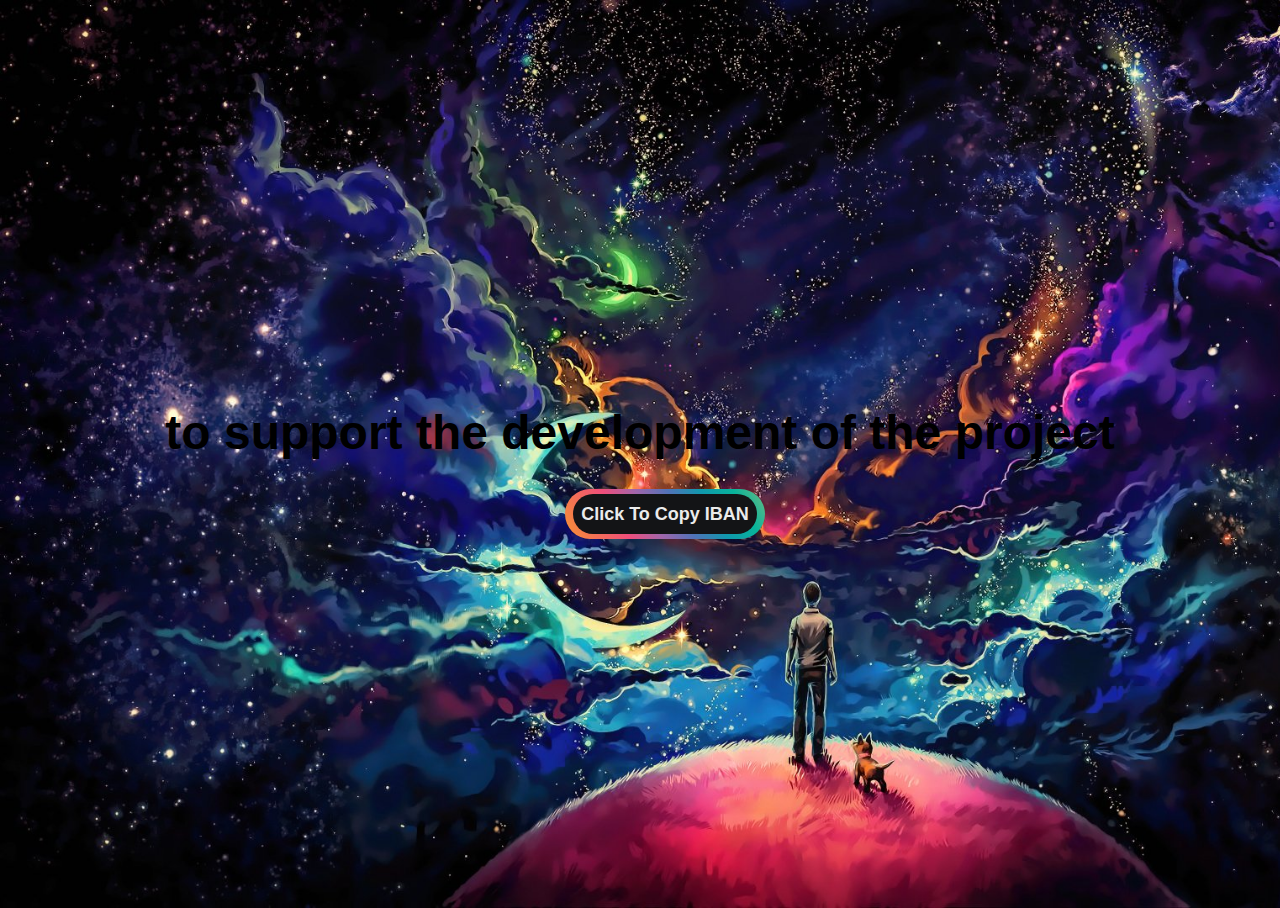
<file: donate.html>
<!DOCTYPE html>
<html lang="en">
<head>
    <meta charset="UTF-8">
    <meta http-equiv="X-UA-Compatible" content="IE=edge">
    <meta name="viewport" content="width=device-width, initial-scale=1.0">
    <title>Donate</title>
    <script src="assets/js/donate.js"></script>
    <script src="assets/js/jquery.js"></script>
    <script src="assets/js/jquery.min.js"></script>
    <link rel="stylesheet" href="assets/css/donate.css"/>
    <link rel="icon" href="assets/img/call-to-action-bg.jpg"/>
</head>
<body>


<style>
body {
  background-image: url('assets/img/call-to-action-bg.jpg');
}
</style>
    <div id="wrapper">
        <div id="container">
            <h1>to support the development of the project</h1>
            <div id="testbutton" onclick="Clipboard_CopyTo('TR800006200042200006294217'); alert('Thank you for supporting us.');"  title="TR800006200042200006294217"></div>
        </div>
    </div>
    <!--<button id="Copy" class="addMore" title="Click To Copy!">TR800006200042200006294217</button>-->
</body>
</html>
</file>
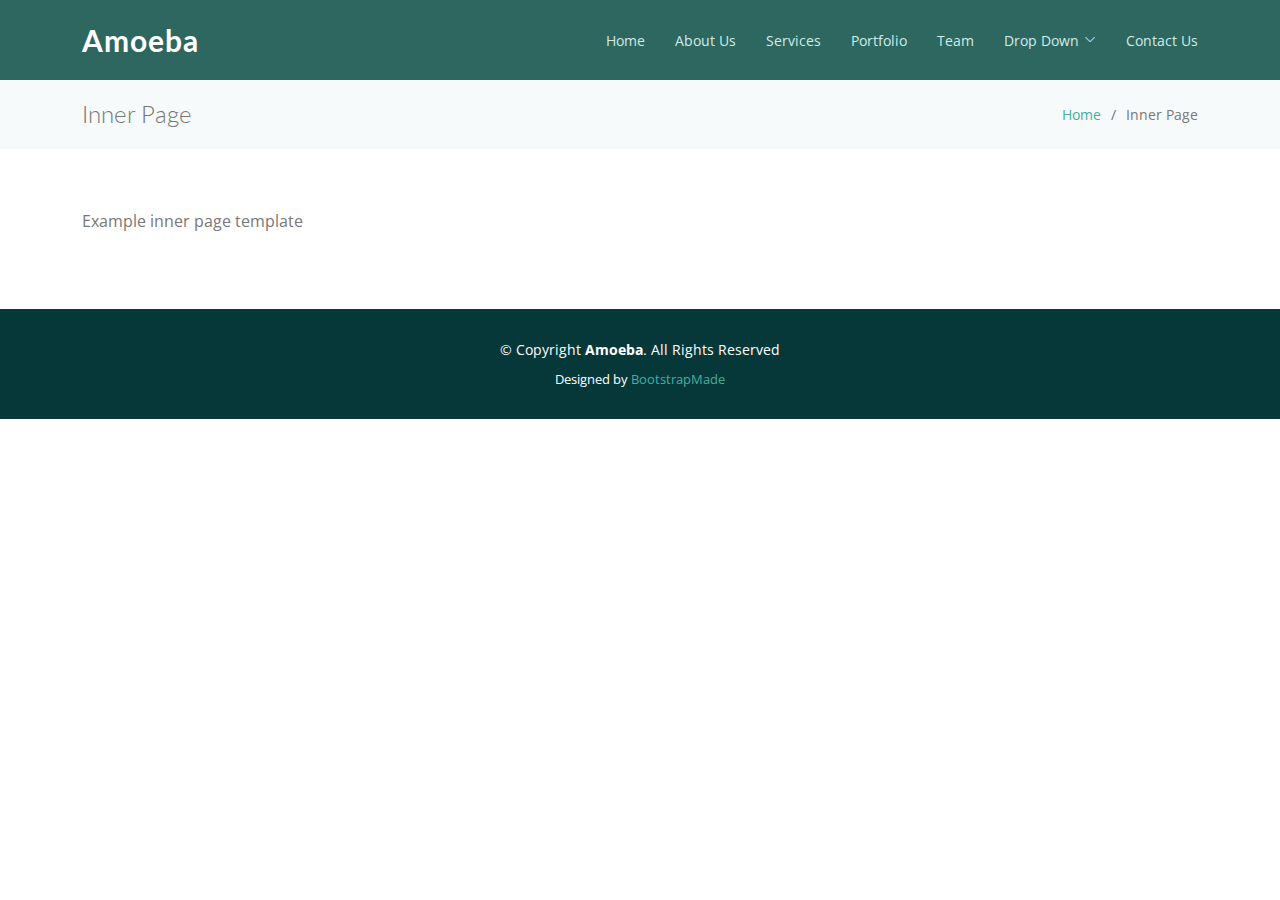
<file: inner-page.html>
<!DOCTYPE html>
<html lang="en">

<head>
  <meta charset="utf-8">
  <meta content="width=device-width, initial-scale=1.0" name="viewport">

  <title>Inner Page - Amoeba Bootstrap Template</title>
  <meta content="" name="description">
  <meta content="" name="keywords">

  <!-- Favicons -->
  <link href="assets/img/favicon.png" rel="icon">
  <link href="assets/img/apple-touch-icon.png" rel="apple-touch-icon">

  <!-- Google Fonts -->
  <link href="https://fonts.googleapis.com/css?family=Open+Sans:300,300i,400,400i,600,600i,700,700i|Lato:400,300,700,900" rel="stylesheet">

  <!-- Vendor CSS Files -->
  <link href="assets/vendor/bootstrap/css/bootstrap.min.css" rel="stylesheet">
  <link href="assets/vendor/bootstrap-icons/bootstrap-icons.css" rel="stylesheet">
  <link href="assets/vendor/glightbox/css/glightbox.min.css" rel="stylesheet">
  <link href="assets/vendor/swiper/swiper-bundle.min.css" rel="stylesheet">

  <!-- Template Main CSS File -->
  <link href="assets/css/style.css" rel="stylesheet">

  <!-- =======================================================
  * Template Name: Amoeba - v4.1.0
  * Template URL: https://bootstrapmade.com/free-one-page-bootstrap-template-amoeba/
  * Author: BootstrapMade.com
  * License: https://bootstrapmade.com/license/
  ======================================================== -->
</head>

<body>

  <!-- ======= Header ======= -->
  <header id="header" class="fixed-top d-flex align-items-center">
    <div class="container d-flex align-items-center">

      <div class="logo me-auto">
        <h1><a href="index.html">Amoeba</a></h1>
        <!-- Uncomment below if you prefer to use an image logo -->
        <!-- <a href="index.html"><img src="assets/img/logo.png" alt="" class="img-fluid"></a>-->
      </div>

      <nav id="navbar" class="navbar">
        <ul>
          <li><a class="nav-link scrollto " href="#hero">Home</a></li>
          <li><a class="nav-link scrollto" href="#about">About Us</a></li>
          <li><a class="nav-link scrollto" href="#services">Services</a></li>
          <li><a class="nav-link scrollto" href="#portfolio">Portfolio</a></li>
          <li><a class="nav-link scrollto" href="#team">Team</a></li>
          <li class="dropdown"><a href="#"><span>Drop Down</span> <i class="bi bi-chevron-down"></i></a>
            <ul>
              <li><a href="#">Drop Down 1</a></li>
              <li class="dropdown"><a href="#"><span>Deep Drop Down</span> <i class="bi bi-chevron-right"></i></a>
                <ul>
                  <li><a href="#">Deep Drop Down 1</a></li>
                  <li><a href="#">Deep Drop Down 2</a></li>
                  <li><a href="#">Deep Drop Down 3</a></li>
                  <li><a href="#">Deep Drop Down 4</a></li>
                  <li><a href="#">Deep Drop Down 5</a></li>
                </ul>
              </li>
              <li><a href="#">Drop Down 2</a></li>
              <li><a href="#">Drop Down 3</a></li>
              <li><a href="#">Drop Down 4</a></li>
            </ul>
          </li>
          <li><a class="nav-link scrollto" href="#contact">Contact Us</a></li>
        </ul>
        <i class="bi bi-list mobile-nav-toggle"></i>
      </nav><!-- .navbar -->

    </div>
  </header><!-- End #header -->

  <main id="main">

    <!-- ======= Breadcrumbs ======= -->
    <section class="breadcrumbs">
      <div class="container">

        <div class="d-flex justify-content-between align-items-center">
          <h2>Inner Page</h2>
          <ol>
            <li><a href="index.html">Home</a></li>
            <li>Inner Page</li>
          </ol>
        </div>

      </div>
    </section><!-- End Breadcrumbs -->

    <section class="inner-page">
      <div class="container">
        <p>
          Example inner page template
        </p>
      </div>
    </section>

  </main><!-- End #main -->

  <!-- ======= Footer ======= -->
  <footer id="footer">
    <div class="container">
      <div class="copyright">
        &copy; Copyright <strong><span>Amoeba</span></strong>. All Rights Reserved
      </div>
      <div class="credits">
        <!-- All the links in the footer should remain intact. -->
        <!-- You can delete the links only if you purchased the pro version. -->
        <!-- Licensing information: https://bootstrapmade.com/license/ -->
        <!-- Purchase the pro version with working PHP/AJAX contact form: https://bootstrapmade.com/free-one-page-bootstrap-template-amoeba/ -->
        Designed by <a href="https://bootstrapmade.com/">BootstrapMade</a>
      </div>
    </div>
  </footer><!-- End #footer -->

  <a href="#" class="back-to-top d-flex align-items-center justify-content-center"><i class="bi bi-arrow-up-short"></i></a>

  <!-- Vendor JS Files -->
  <script src="assets/vendor/bootstrap/js/bootstrap.bundle.min.js"></script>
  <script src="assets/vendor/glightbox/js/glightbox.min.js"></script>
  <script src="assets/vendor/isotope-layout/isotope.pkgd.min.js"></script>
  <script src="assets/vendor/php-email-form/validate.js"></script>
  <script src="assets/vendor/swiper/swiper-bundle.min.js"></script>

  <!-- Template Main JS File -->
  <script src="assets/js/main.js"></script>

</body>

</html>
</file>
<file: assets/css/donate.css>
body {
	 background-image: url("assets/img/call-to-action-bg.jpg");no-repeat center center fixed;
	-webkit-background-size: cover;
	-moz-background-size: cover;
	-o-background-size: cover;
	background-size: cover;
	font-family: Verdana, Geneva, sans-serif;
	font-size: 12px;
}

@import url(https://fonts.googleapis.com/css?family=Raleway:400,700,900,400italic,700italic,900italic);

*,
:before,
:after {
    box-sizing: border-box;
}

body {
    font: 16px/1.25 'Raleway', sans-serif;
    text-align: center;
}

#wrapper {
    margin-left: auto;
    margin-right: auto;
    max-width: 80em;
}

#container {
    display: flex;
    flex-direction: column;
    float: left;
    justify-content: center;
    min-height: 100vh;
    padding: 1em;
    width: 100%;
}

h1 {
    animation: text-shadow 1.5s ease-in-out infinite;
    font-size: 3em;
    font-weight: 900;
    line-height: 1;
}

h1:hover {
    animation-play-state: paused;
}

a {
    color: #024794;
}

a:hover {
    text-decoration: none;
}

@keyframes text-shadow {
    0% {  
        transform: translateY(0);
        text-shadow: 
            0 0 0 #0c2ffb, 
            0 0 0 #2cfcfd, 
            0 0 0 #fb203b, 
            0 0 0 #fefc4b;
    }

    20% {  
        transform: translateY(-1em);
        text-shadow: 
            0 0.125em 0 #0c2ffb, 
            0 0.25em 0 #2cfcfd, 
            0 -0.125em 0 #fb203b, 
            0 -0.25em 0 #fefc4b;
    }

    40% {  
        transform: translateY(0.5em);
        text-shadow: 
            0 -0.0625em 0 #0c2ffb, 
            0 -0.125em 0 #2cfcfd, 
            0 0.0625em 0 #fb203b, 
            0 0.125em 0 #fefc4b;
    }
    
   60% {
        transform: translateY(-0.25em);
        text-shadow: 
            0 0.03125em 0 #0c2ffb, 
            0 0.0625em 0 #2cfcfd, 
            0 -0.03125em 0 #fb203b, 
            0 -0.0625em 0 #fefc4b;
    }

    80% {  
        transform: translateY(0);
        text-shadow: 
            0 0 0 #0c2ffb, 
            0 0 0 #2cfcfd, 
            0 0 0 #fb203b, 
            0 0 0 #fefc4b;
    }
}

@media (prefers-reduced-motion: reduce) {
    * {
      animation: none !important;
      transition: none !important;
    }
}

#testbutton {
  width: 200px;
  height:50px;
  border-radius:180px;
  position:relative;
  left:calc(50% - 75px);
  top:calc(50% - 25px);
  background: linear-gradient(60deg, #f79533, #f37055, #ef4e7b, #a166ab, #5073b8, #1098ad, #07b39b, #6fba82);
  cursor:pointer;
  line-height:12px;
}

#testbutton:before {
  content:'';
  z-index:1;
  position:absolute;
  display:block;
  width:80%;
  height:70%;
  top:15%;
  left:10%;
  transition: 0.3s opacity ease-in-out;
  filter:blur(35px);
  opacity:0;
  background: linear-gradient(60deg, #f79533, #f37055, #ef4e7b, #a166ab, #5073b8, #1098ad, #07b39b, #6fba82);
}

#testbutton:hover:before {
  opacity:1;
  transition: 0.3s opacity ease-in-out;
  filter:blur(25px);
  background: linear-gradient(60deg, #f79533, #f37055, #ef4e7b, #a166ab, #5073b8, #1098ad, #07b39b, #6fba82);  
}

#testbutton:after {
  content:'Click To Copy IBAN';
  text-align:center;
  line-height:40px;
  font-size:18px;
  color:rgba(235,235,235,1);
  font-weight:bold;
  z-index:5;
  position:absolute;
  display:block;
  border-radius:180px;
  width:92%;
  height:80%;
  top:10%;
  left:4%;  
  background-color:rgb(19, 20, 22);
}
</file>
<file: assets/css/style.css>
/**
* Template Name: Amoeba - v4.1.0
* Template URL: https://bootstrapmade.com/free-one-page-bootstrap-template-amoeba/
* Author: BootstrapMade.com
* License: https://bootstrapmade.com/license/
*/

/*--------------------------------------------------------------
# General
--------------------------------------------------------------*/
body {
  font-family: "Open Sans", sans-serif;
  color: #777;
}

a {
  text-decoration: none;
  color: #43aea0;
}

a:hover {
  color: #00d3b8;
  text-decoration: none;
}

h1, h2, h3, h4, h5, h6, .font-primary {
  font-family: "Lato", sans-serif;
}

/*--------------------------------------------------------------
# Sections General
--------------------------------------------------------------*/
section {
  padding: 60px 0;
}

.section-bg {
  background-color: #f2f9f8;
}

.section-title {
  text-align: center;
  padding-bottom: 30px;
}

.section-title h2 {
  font-size: 32px;
  font-weight: 300;
  margin-bottom: 20px;
  padding-bottom: 0;
  color: #555;
}

.section-title p {
  margin-bottom: 0;
}

/*--------------------------------------------------------------
# Breadcrumbs
--------------------------------------------------------------*/
.breadcrumbs {
  padding: 20px 0;
  background-color: #f6fafa;
  min-height: 40px;
  margin-top: 80px;
}

.breadcrumbs h2 {
  font-size: 24px;
  font-weight: 300;
  margin: 0;
}

@media (max-width: 992px) {
  .breadcrumbs h2 {
    margin: 0 0 10px 0;
  }
}

.breadcrumbs ol {
  display: flex;
  flex-wrap: wrap;
  list-style: none;
  padding: 0;
  margin: 0;
  font-size: 14px;
}

.breadcrumbs ol li + li {
  padding-left: 10px;
}

.breadcrumbs ol li + li::before {
  display: inline-block;
  padding-right: 10px;
  color: #6c757d;
  content: "/";
}

@media (max-width: 768px) {
  .breadcrumbs .d-flex {
    display: block !important;
  }
  .breadcrumbs ol {
    display: block;
  }
  .breadcrumbs ol li {
    display: inline-block;
  }
}

/*--------------------------------------------------------------
# Back to top button
--------------------------------------------------------------*/
.back-to-top {
  position: fixed;
  visibility: hidden;
  opacity: 0;
  right: 15px;
  bottom: 15px;
  z-index: 99999;
  background: #70b9b0;
  width: 40px;
  height: 40px;
  border-radius: 4px;
  transition: all 0.4s;
}

.back-to-top i {
  font-size: 24px;
  color: #fff;
  line-height: 0;
}

.back-to-top:hover {
  background: #8bc6bf;
  color: #fff;
}

.back-to-top.active {
  visibility: visible;
  opacity: 1;
}

/*--------------------------------------------------------------
# Header
--------------------------------------------------------------*/
#header {
  height: 80px;
  transition: all 0.5s;
  z-index: 997;
  transition: all 0.5s;
  background: #2d6760;
}

#header.header-scrolled {
  background: #1d443f;
  height: 60px;
}

#header .logo h1 {
  font-size: 30px;
  margin: 0;
  padding: 0;
  line-height: 0;
  font-weight: 700;
  letter-spacing: 1px;
}

#header .logo h1 a, #header .logo h1 a:hover {
  color: #fff;
  text-decoration: none;
  line-height: 0;
}

#header .logo img {
  padding: 0;
  margin: 0;
  max-height: 40px;
}

#main {
  margin-top: 80px;
}

/*--------------------------------------------------------------
# Navigation Menu
--------------------------------------------------------------*/
/**
* Desktop Navigation 
*/
.navbar {
  padding: 0;
}

.navbar ul {
  margin: 0;
  padding: 0;
  display: flex;
  list-style: none;
  align-items: center;
}

.navbar li {
  position: relative;
}

.navbar a {
  display: flex;
  align-items: center;
  justify-content: space-between;
  padding: 10px 0 10px 30px;
  font-family: "Open Sans", sans-serif;
  font-size: 14px;
  color: #d2ece9;
  white-space: nowrap;
  transition: 0.3s;
}

.navbar a i {
  font-size: 12px;
  line-height: 0;
  margin-left: 5px;
}

.navbar a:hover, .navbar .active, .navbar li:hover > a {
  color: #fff;
}

.navbar .dropdown ul {
  display: block;
  position: absolute;
  left: 14px;
  top: calc(100% + 30px);
  margin: 0;
  padding: 10px 0;
  z-index: 99;
  opacity: 0;
  visibility: hidden;
  background: #fff;
  box-shadow: 0px 0px 30px rgba(127, 137, 161, 0.25);
  transition: 0.3s;
}

.navbar .dropdown ul li {
  min-width: 200px;
}

.navbar .dropdown ul a {
  padding: 10px 20px;
  text-transform: none;
  font-size: 14px;
  font-weight: 500;
  color: #25564f;
}

.navbar .dropdown ul a i {
  font-size: 12px;
}

.navbar .dropdown ul a:hover, .navbar .dropdown ul .active:hover, .navbar .dropdown ul li:hover > a {
  color: #70b9b0;
}

.navbar .dropdown:hover > ul {
  opacity: 1;
  top: 100%;
  visibility: visible;
}

.navbar .dropdown .dropdown ul {
  top: 0;
  left: calc(100% - 30px);
  visibility: hidden;
}

.navbar .dropdown .dropdown:hover > ul {
  opacity: 1;
  top: 0;
  left: 100%;
  visibility: visible;
}

@media (max-width: 1366px) {
  .navbar .dropdown .dropdown ul {
    left: -90%;
  }
  .navbar .dropdown .dropdown:hover > ul {
    left: -100%;
  }
}

/**
* Mobile Navigation 
*/
.mobile-nav-toggle {
  color: #fff;
  font-size: 28px;
  cursor: pointer;
  display: none;
  line-height: 0;
  transition: 0.5s;
}

@media (max-width: 991px) {
  .mobile-nav-toggle {
    display: block;
  }
  .navbar ul {
    display: none;
  }
}

.navbar-mobile {
  position: fixed;
  overflow: hidden;
  top: 0;
  right: 0;
  left: 0;
  bottom: 0;
  background: rgba(7, 56, 57, 0.9);
  transition: 0.3s;
}

.navbar-mobile .mobile-nav-toggle {
  position: absolute;
  top: 15px;
  right: 15px;
}

.navbar-mobile ul {
  display: block;
  position: absolute;
  top: 55px;
  right: 15px;
  bottom: 15px;
  left: 15px;
  padding: 10px 0;
  background-color: #fff;
  overflow-y: auto;
  transition: 0.3s;
}

.navbar-mobile a {
  padding: 10px 20px;
  font-size: 15px;
  color: #073839;
}

.navbar-mobile a:hover, .navbar-mobile .active, .navbar-mobile li:hover > a {
  color: #70b9b0;
}

.navbar-mobile .getstarted {
  margin: 15px;
}

.navbar-mobile .dropdown ul {
  position: static;
  display: none;
  margin: 10px 20px;
  padding: 10px 0;
  z-index: 99;
  opacity: 1;
  visibility: visible;
  background: #fff;
  box-shadow: 0px 0px 30px rgba(127, 137, 161, 0.25);
}

.navbar-mobile .dropdown ul li {
  min-width: 200px;
}

.navbar-mobile .dropdown ul a {
  padding: 10px 20px;
}

.navbar-mobile .dropdown ul a i {
  font-size: 12px;
}

.navbar-mobile .dropdown ul a:hover, .navbar-mobile .dropdown ul .active:hover, .navbar-mobile .dropdown ul li:hover > a {
  color: #70b9b0;
}

.navbar-mobile .dropdown > .dropdown-active {
  display: block;
}

/*--------------------------------------------------------------
# Hero Section
--------------------------------------------------------------*/
#hero {
  width: 100%;
  height: 75vh;
  background: url("../img/hero-background.jpg") top center;
  background-size: cover;
  position: relative;
  margin-bottom: -80px;
}

#hero:before {
  content: "";
  position: absolute;
  bottom: 0;
  top: 0;
  left: 0;
  right: 0;
}

#hero .hero-container {
  position: absolute;
  bottom: 0;
  top: 0;
  left: 0;
  right: 0;
  display: flex;
  padding-top: 80px;
  justify-content: center;
  align-items: center;
  flex-direction: column;
  text-align: center;
}

#hero h1 {
  margin: 0 0 10px 0;
  font-size: 48px;
  font-weight: 300;
  line-height: 56px;
  color: #fff;
}

#hero h2 {
  color: #eee;
  margin-bottom: 50px;
  font-size: 20px;
  font-weight: 300;
}

#hero .btn-get-started {
  font-family: "Lato", sans-serif;
  font-weight: 400;
  font-size: 16px;
  letter-spacing: 1px;
  display: inline-block;
  padding: 8px 28px 10px 28px;
  border-radius: 50px;
  transition: 0.5s;
  border: 1px solid #fff;
  color: #fff;
}

#hero .btn-get-started:hover {
  background: #fff;
  color: #70b9b0;
  border: 1px solid #70b9b0;
}

@media (min-width: 1024px) {
  #hero {
    background-attachment: fixed;
  }
}

@media (max-width: 768px) {
  #hero h1 {
    font-size: 28px;
    line-height: 36px;
  }
  #hero h2 {
    font-size: 18px;
    line-height: 24px;
    margin-bottom: 30px;
  }
}

/*--------------------------------------------------------------
# About Us
--------------------------------------------------------------*/
.about h3 {
  font-weight: 400;
  font-size: 26px;
}

.about ul {
  list-style: none;
  padding: 0;
}

.about ul li {
  padding-bottom: 10px;
}

.about ul i {
  font-size: 22px;
  padding-right: 4px;
  color: #70b9b0;
  line-height: 0;
}

.about p:last-child {
  margin-bottom: 0;
}

/*--------------------------------------------------------------
# Services
--------------------------------------------------------------*/
.services .icon-box {
  margin-bottom: 20px;
  text-align: center;
}

.services .icon {
  display: flex;
  justify-content: center;
  margin-bottom: 15px;
}

.services .icon i {
  color: #70b9b0;
  font-size: 42px;
}

.services .title {
  font-weight: 700;
  margin-bottom: 15px;
  font-size: 18px;
  text-transform: uppercase;
}

.services .title a {
  color: #343a40;
  transition: 0.3s;
}

.services .icon-box:hover .title a {
  color: #70b9b0;
}

.services .description {
  line-height: 24px;
  font-size: 14px;
}

/*--------------------------------------------------------------
# Call To Action
--------------------------------------------------------------*/
.call-to-action {
  background: linear-gradient(rgba(1, 41, 42, 0.5), rgba(7, 56, 57, 0.5)), url("../img/call-to-action-bg.jpg") fixed center center;
  background-size: cover;
  padding: 60px 0;
}

.call-to-action h3 {
  color: #fff;
  font-size: 28px;
  font-weight: 700;
}

.call-to-action p {
  color: #fff;
}

.call-to-action .cta-btn {
  font-family: "Lato", sans-serif;
  font-weight: 400;
  font-size: 16px;
  letter-spacing: 1px;
  display: inline-block;
  padding: 6px 28px 10px 28px;
  border-radius: 25px;
  transition: 0.5s;
  margin-top: 10px;
  border: 2px solid #fff;
  color: #fff;
}

.call-to-action .cta-btn:hover {
  background: #70b9b0;
  border: 2px solid #70b9b0;
}

/*--------------------------------------------------------------
# Our Portfolio
--------------------------------------------------------------*/
.portfolio {
  padding: 60px 0;
}

.portfolio #portfolio-flters {
  padding: 0;
  margin: 0 0 35px 0;
  list-style: none;
  text-align: center;
}

.portfolio #portfolio-flters li {
  cursor: pointer;
  margin: 0 15px 15px 0;
  display: inline-block;
  padding: 10px 20px;
  font-size: 12px;
  line-height: 20px;
  color: #777;
  border-radius: 4px;
  text-transform: uppercase;
  background: white;
  margin-bottom: 5px;
  transition: all 0.3s ease-in-out;
}

.portfolio #portfolio-flters li:hover, .portfolio #portfolio-flters li.filter-active {
  background: #70b9b0;
  color: #fff;
}

.portfolio #portfolio-flters li:last-child {
  margin-right: 0;
}

.portfolio .portfolio-wrap {
  background: #073839;
  overflow: hidden;
  min-height: 200px;
  position: relative;
  border-radius: 4px;
  margin: 0 0 30px 0;
}

.portfolio .portfolio-wrap img {
  transition: all 0.3s ease-in-out;
}

.portfolio .portfolio-wrap .portfolio-info {
  opacity: 0;
  position: absolute;
  transition: all .3s linear;
  text-align: center;
  top: 10%;
  left: 0;
  right: 0;
}

.portfolio .portfolio-wrap .portfolio-info h3 {
  font-size: 22px;
}

.portfolio .portfolio-wrap .portfolio-info h3 a {
  color: #fff;
  font-weight: bold;
}

.portfolio .portfolio-wrap .portfolio-info a i {
  color: #fff;
  font-size: 24px;
  transition: 0.3s;
  margin: 4px;
}

.portfolio .portfolio-wrap .portfolio-info a i:hover {
  color: #70b9b0;
}

.portfolio .portfolio-wrap:hover img {
  opacity: 0.4;
  transform: scale(1.1);
}

.portfolio .portfolio-wrap:hover .portfolio-info {
  opacity: 1;
  top: calc(50% - 30px);
}

/*--------------------------------------------------------------
# Portfolio Details
--------------------------------------------------------------*/
.portfolio-details {
  padding-top: 40px;
}

.portfolio-details .portfolio-details-slider img {
  width: 100%;
}

.portfolio-details .portfolio-details-slider .swiper-pagination {
  margin-top: 20px;
  position: relative;
}

.portfolio-details .portfolio-details-slider .swiper-pagination .swiper-pagination-bullet {
  width: 12px;
  height: 12px;
  background-color: #fff;
  opacity: 1;
  border: 1px solid #70b9b0;
}

.portfolio-details .portfolio-details-slider .swiper-pagination .swiper-pagination-bullet-active {
  background-color: #70b9b0;
}

.portfolio-details .portfolio-info {
  padding: 30px;
  box-shadow: 0px 0 30px rgba(7, 56, 57, 0.08);
}

.portfolio-details .portfolio-info h3 {
  font-size: 22px;
  font-weight: 700;
  margin-bottom: 20px;
  padding-bottom: 20px;
  border-bottom: 1px solid #eee;
}

.portfolio-details .portfolio-info ul {
  list-style: none;
  padding: 0;
  font-size: 15px;
}

.portfolio-details .portfolio-info ul li + li {
  margin-top: 10px;
}

.portfolio-details .portfolio-description {
  padding-top: 30px;
}

.portfolio-details .portfolio-description h2 {
  font-size: 26px;
  font-weight: 700;
  margin-bottom: 20px;
}

.portfolio-details .portfolio-description p {
  padding: 0;
}

/*--------------------------------------------------------------
# Frequently Asked Questions
--------------------------------------------------------------*/
.faq {
  padding: 60px 0;
}

.faq .faq-list {
  padding: 0;
  list-style: none;
}

.faq .faq-list li {
  border-bottom: 1px solid #deefed;
  margin-bottom: 20px;
  padding-bottom: 20px;
}

.faq .faq-list .question {
  display: block;
  position: relative;
  font-family: #70b9b0;
  font-size: 18px;
  line-height: 24px;
  font-weight: 400;
  padding-left: 25px;
  cursor: pointer;
  color: #51a59b;
  transition: 0.3s;
}

.faq .faq-list i {
  font-size: 16px;
  position: absolute;
  left: 0;
  top: -2px;
}

.faq .faq-list p {
  margin-bottom: 0;
  padding: 10px 0 0 25px;
}

.faq .faq-list .icon-show {
  display: none;
}

.faq .faq-list .collapsed {
  color: #343a40;
}

.faq .faq-list .collapsed:hover {
  color: #70b9b0;
}

.faq .faq-list .collapsed .icon-show {
  display: inline-block;
  transition: 0.6s;
}

.faq .faq-list .collapsed .icon-close {
  display: none;
  transition: 0.6s;
}

/*--------------------------------------------------------------
# Our Team
--------------------------------------------------------------*/
.team .member {
  text-align: center;
  box-shadow: 0px 0px 12px 0px rgba(0, 0, 0, 0.1);
  padding: 30px 20px;
  background: #fff;
}

.team .member img {
  max-width: 60%;
  border-radius: 50%;
  margin: 0 0 30px 0;
}

.team .member h4 {
  font-weight: 700;
  margin-bottom: 2px;
  font-size: 18px;
}

.team .member span {
  font-style: italic;
  display: block;
  font-size: 13px;
}

.team .member p {
  padding-top: 10px;
  font-size: 14px;
  font-style: italic;
  color: #aaaaaa;
}

.team .member .social {
  margin-top: 15px;
}

.team .member .social a {
  color: #92cac3;
  transition: 0.3s;
}

.team .member .social a:hover {
  color: #3c8b81;
}

.team .member .social i {
  font-size: 18px;
  margin: 0 2px;
}

/*--------------------------------------------------------------
# Contact Us
--------------------------------------------------------------*/
.contact .contact-about h3 {
  font-size: 36px;
  margin: 0 0 10px 0;
  padding: 0;
  line-height: 1;
  font-weight: 500;
  letter-spacing: 1px;
  color: #70b9b0;
}

.contact .contact-about p {
  font-size: 14px;
  line-height: 24px;
  font-family: "Lato", sans-serif;
  color: #888;
}

.contact .social-links {
  padding-bottom: 20px;
}

.contact .social-links a {
  display: inline-flex;
  align-items: center;
  justify-content: center;
  font-size: 16px;
  background: #fff;
  color: #70b9b0;
  line-height: 0;
  margin-right: 4px;
  border-radius: 50%;
  width: 36px;
  height: 36px;
  transition: 0.3s;
  border: 1px solid #70b9b0;
}

.contact .social-links a:hover {
  background: #70b9b0;
  color: #fff;
}

.contact .info {
  color: #777;
}

.contact .info i {
  font-size: 32px;
  color: #70b9b0;
  float: left;
  line-height: 1;
}

.contact .info p {
  padding: 0 0 10px 42px;
  line-height: 28px;
  font-size: 14px;
}

.contact .php-email-form .error-message {
  display: none;
  color: #fff;
  background: #ed3c0d;
  text-align: left;
  padding: 15px;
  font-weight: 600;
}

.contact .php-email-form .error-message br + br {
  margin-top: 25px;
}

.contact .php-email-form .sent-message {
  display: none;
  color: #fff;
  background: #18d26e;
  text-align: center;
  padding: 15px;
  font-weight: 600;
}

.contact .php-email-form .loading {
  display: none;
  background: #fff;
  text-align: center;
  padding: 15px;
}

.contact .php-email-form .loading:before {
  content: "";
  display: inline-block;
  border-radius: 50%;
  width: 24px;
  height: 24px;
  margin: 0 10px -6px 0;
  border: 3px solid #18d26e;
  border-top-color: #eee;
  -webkit-animation: animate-loading 1s linear infinite;
  animation: animate-loading 1s linear infinite;
}

.contact .php-email-form input, .contact .php-email-form textarea {
  border-radius: 0;
  box-shadow: none;
  font-size: 14px;
}

.contact .php-email-form button[type="submit"] {
  background: #70b9b0;
  border: 0;
  padding: 10px 24px;
  color: #fff;
  transition: 0.4s;
}

.contact .php-email-form button[type="submit"]:hover {
  background: #92cac3;
}

@-webkit-keyframes animate-loading {
  0% {
    transform: rotate(0deg);
  }
  100% {
    transform: rotate(360deg);
  }
}

@keyframes animate-loading {
  0% {
    transform: rotate(0deg);
  }
  100% {
    transform: rotate(360deg);
  }
}

/*--------------------------------------------------------------
# Map
--------------------------------------------------------------*/
.map {
  padding: 0;
  margin-bottom: -10px;
}

.map iframe {
  width: 100%;
  height: 380px;
}

/*--------------------------------------------------------------
# Footer
--------------------------------------------------------------*/
#footer {
  background: #073839;
  padding: 30px 0;
  color: #fff;
  font-size: 14px;
}

#footer .copyright {
  text-align: center;
}

#footer .credits {
  padding-top: 10px;
  text-align: center;
  font-size: 13px;
  color: #fff;
}
</file>
